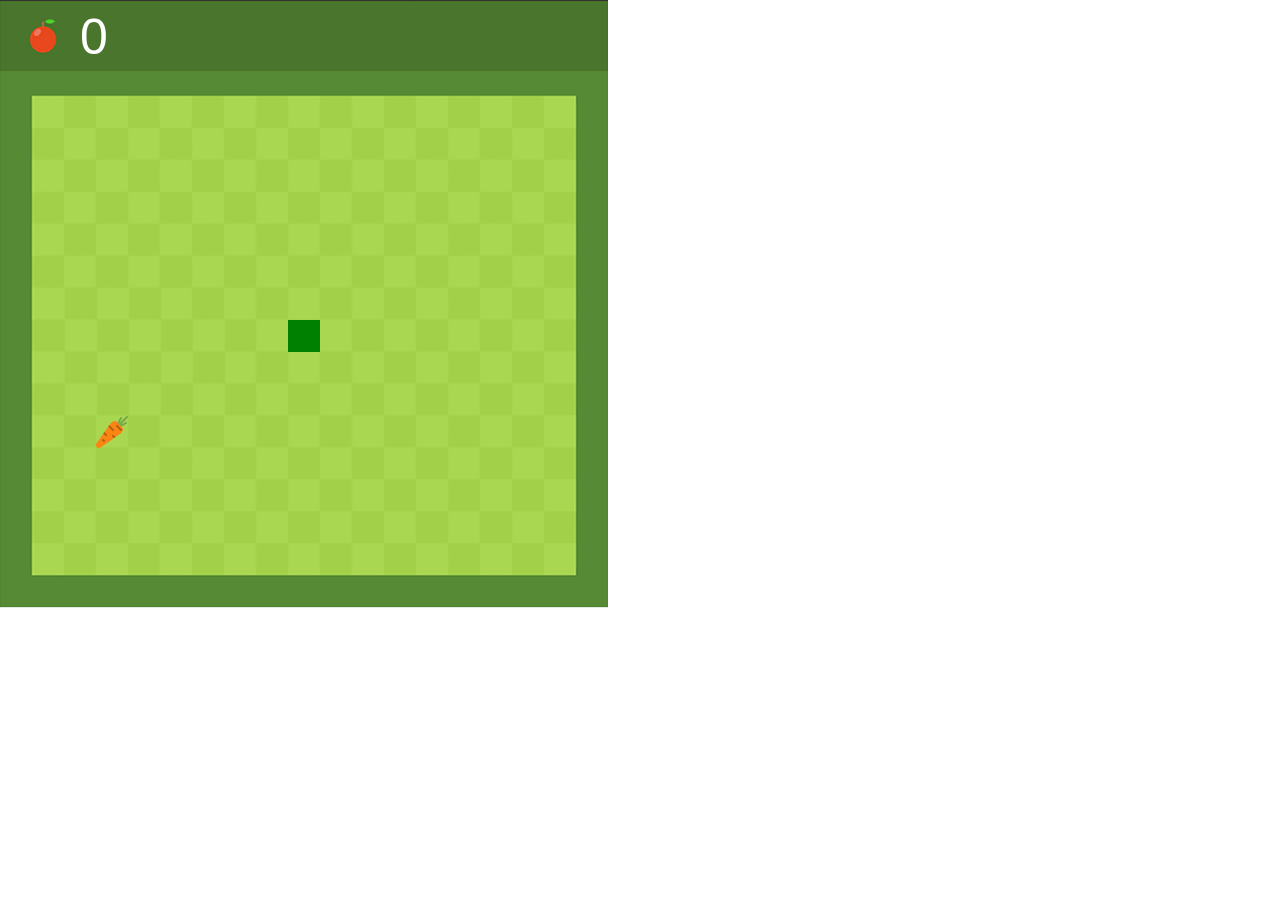
<file: index.html>
<!DOCTYPE html>
<html lang="en">
<head>
    <meta charset="UTF-8">
    <meta name="viewport" content="width=device-width, initial-scale=1.0">
    <title>SNAKE</title>
    <link rel="stylesheet" href="css/style.css">
</head>
<body>
    <canvas id="game" width="608" height="608"></canvas>
    <script src="js/game.js"></script>
</body>
</html>
</file>
<file: css/style.css>
canvas {
    display: block;
}

body {
    margin: 0;
}
</file>
